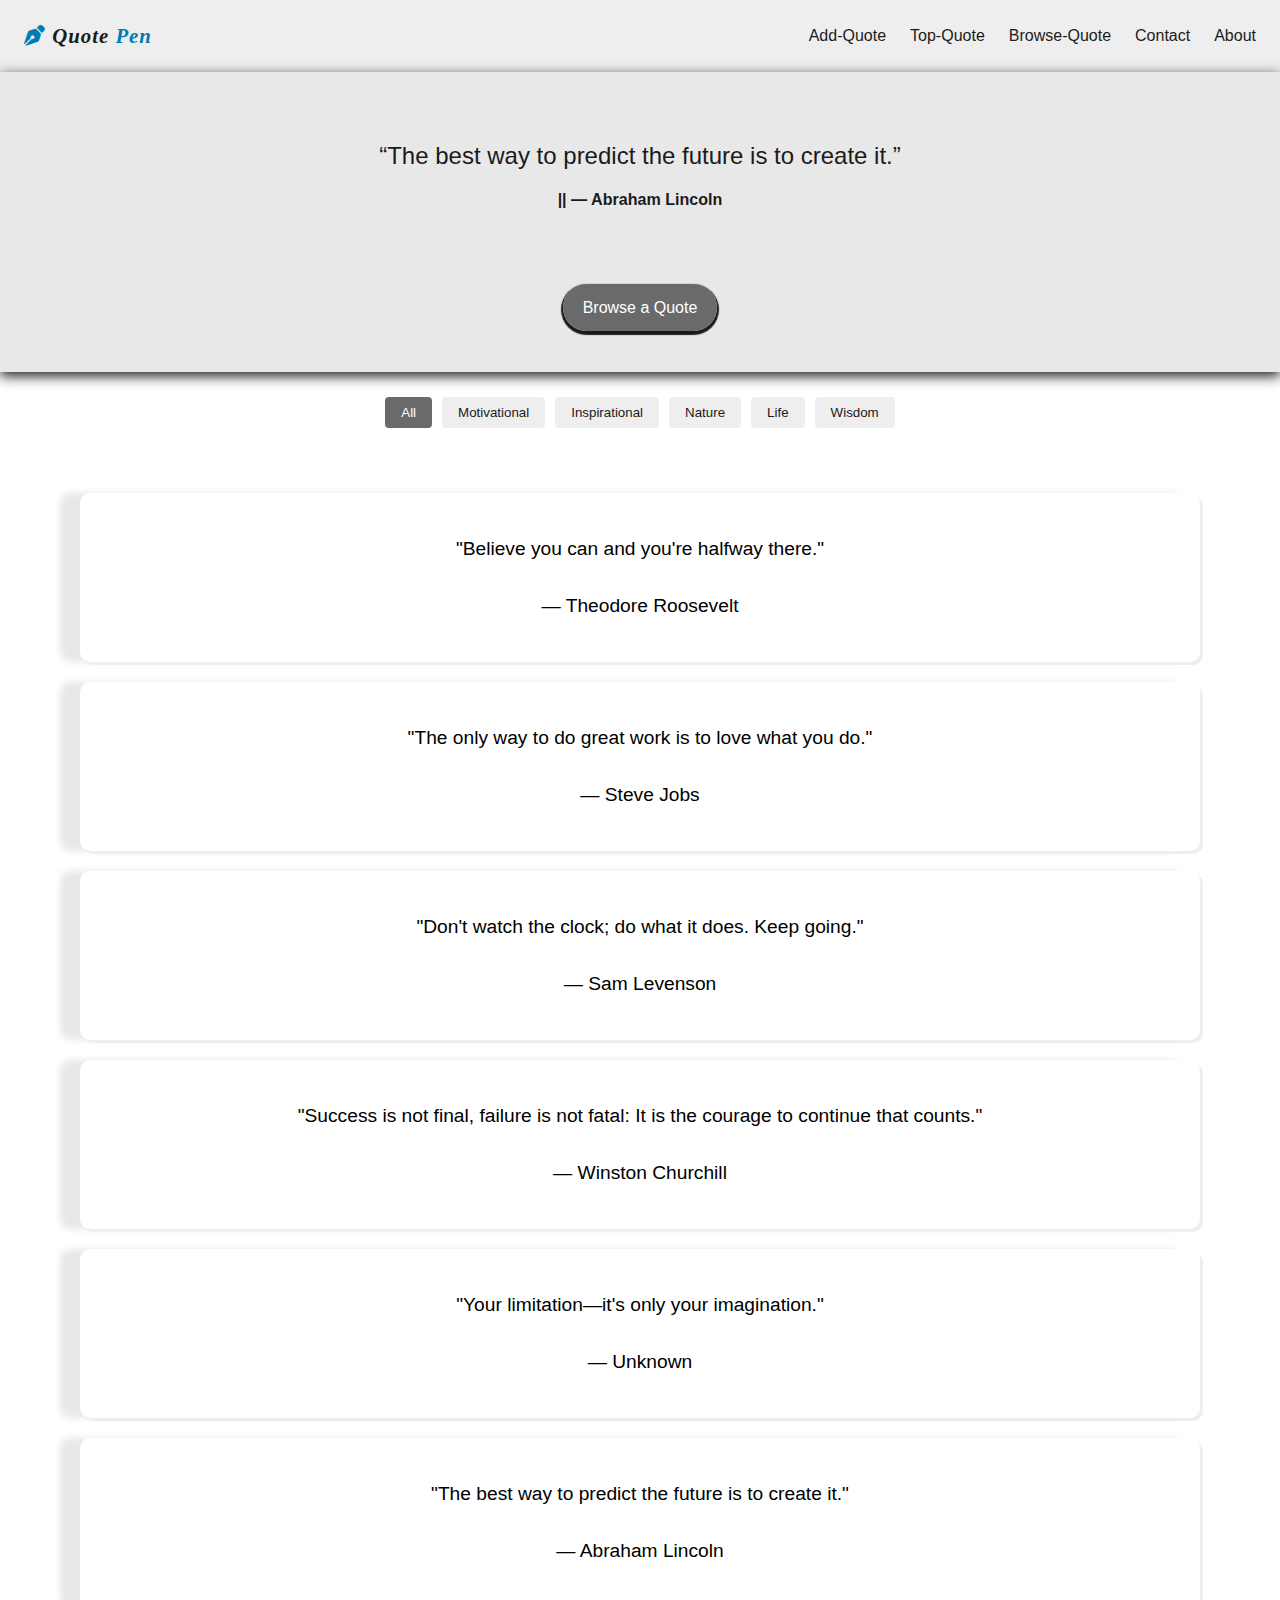
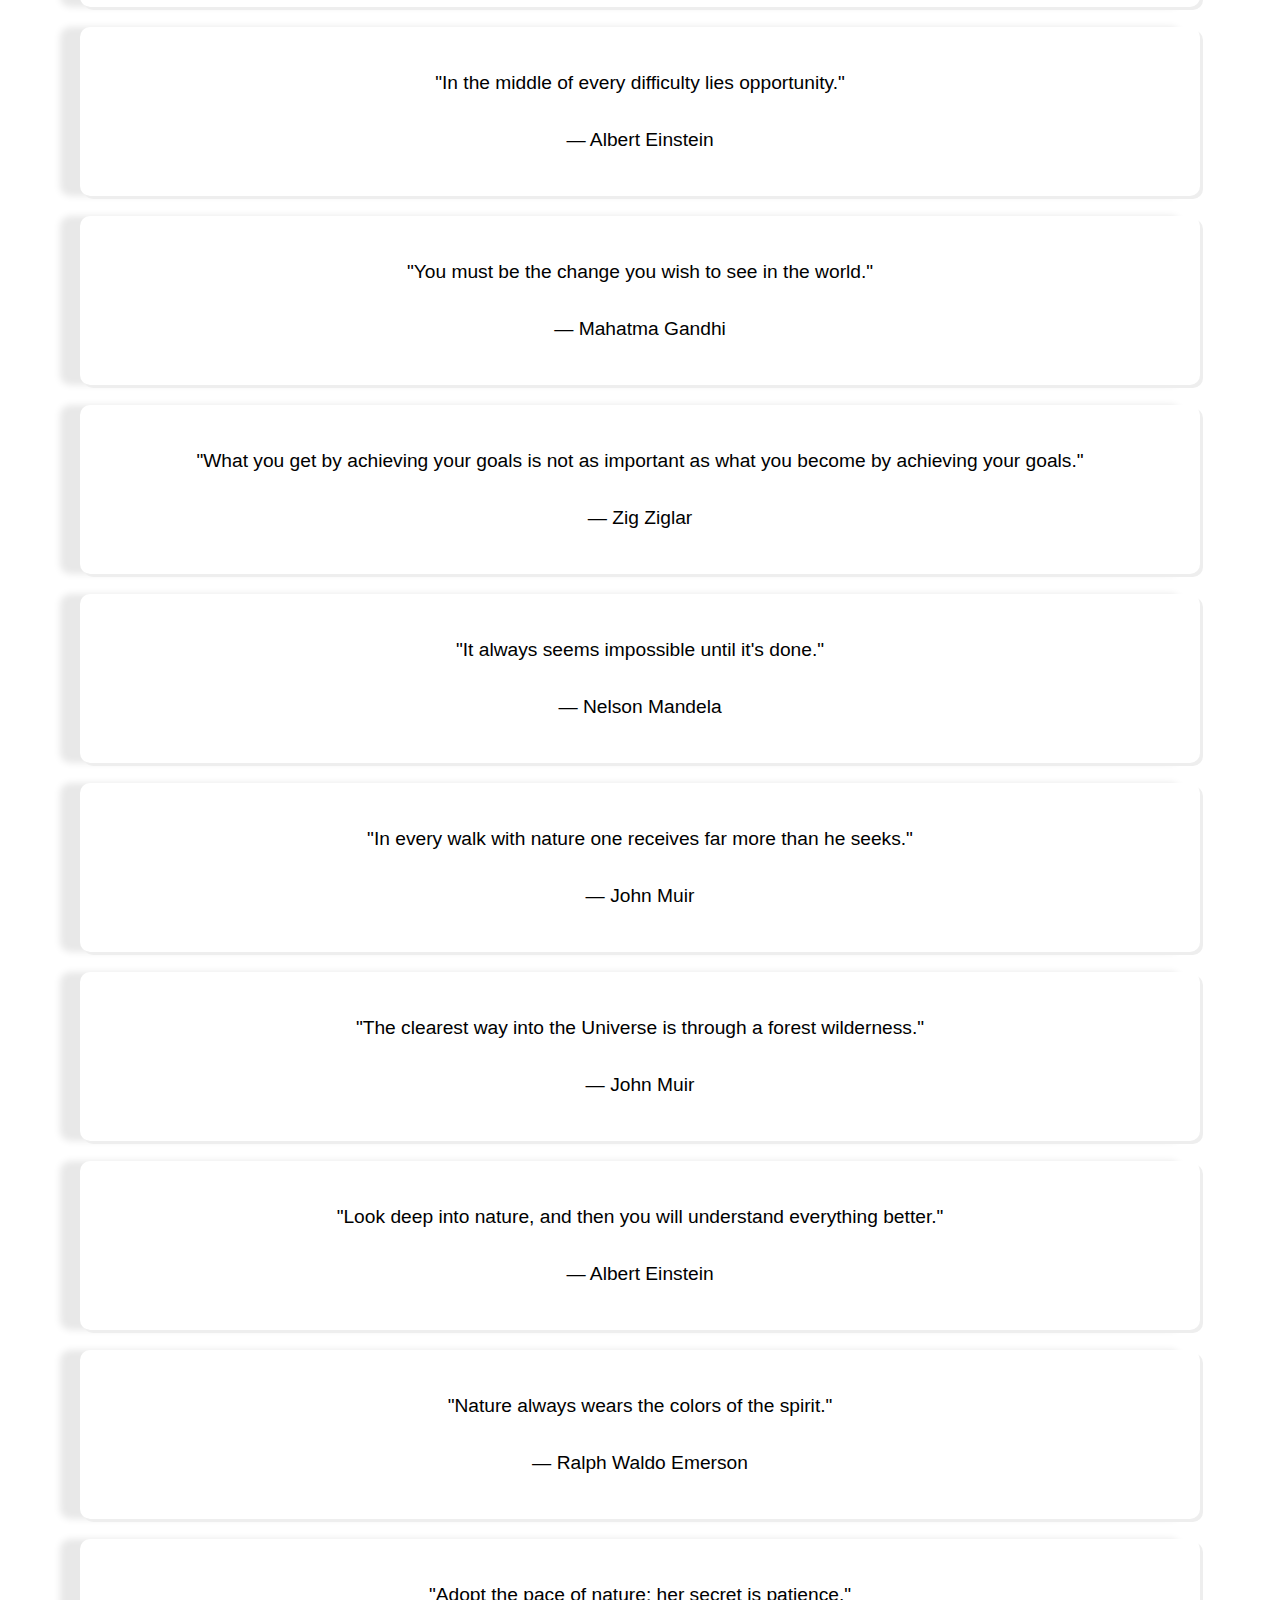
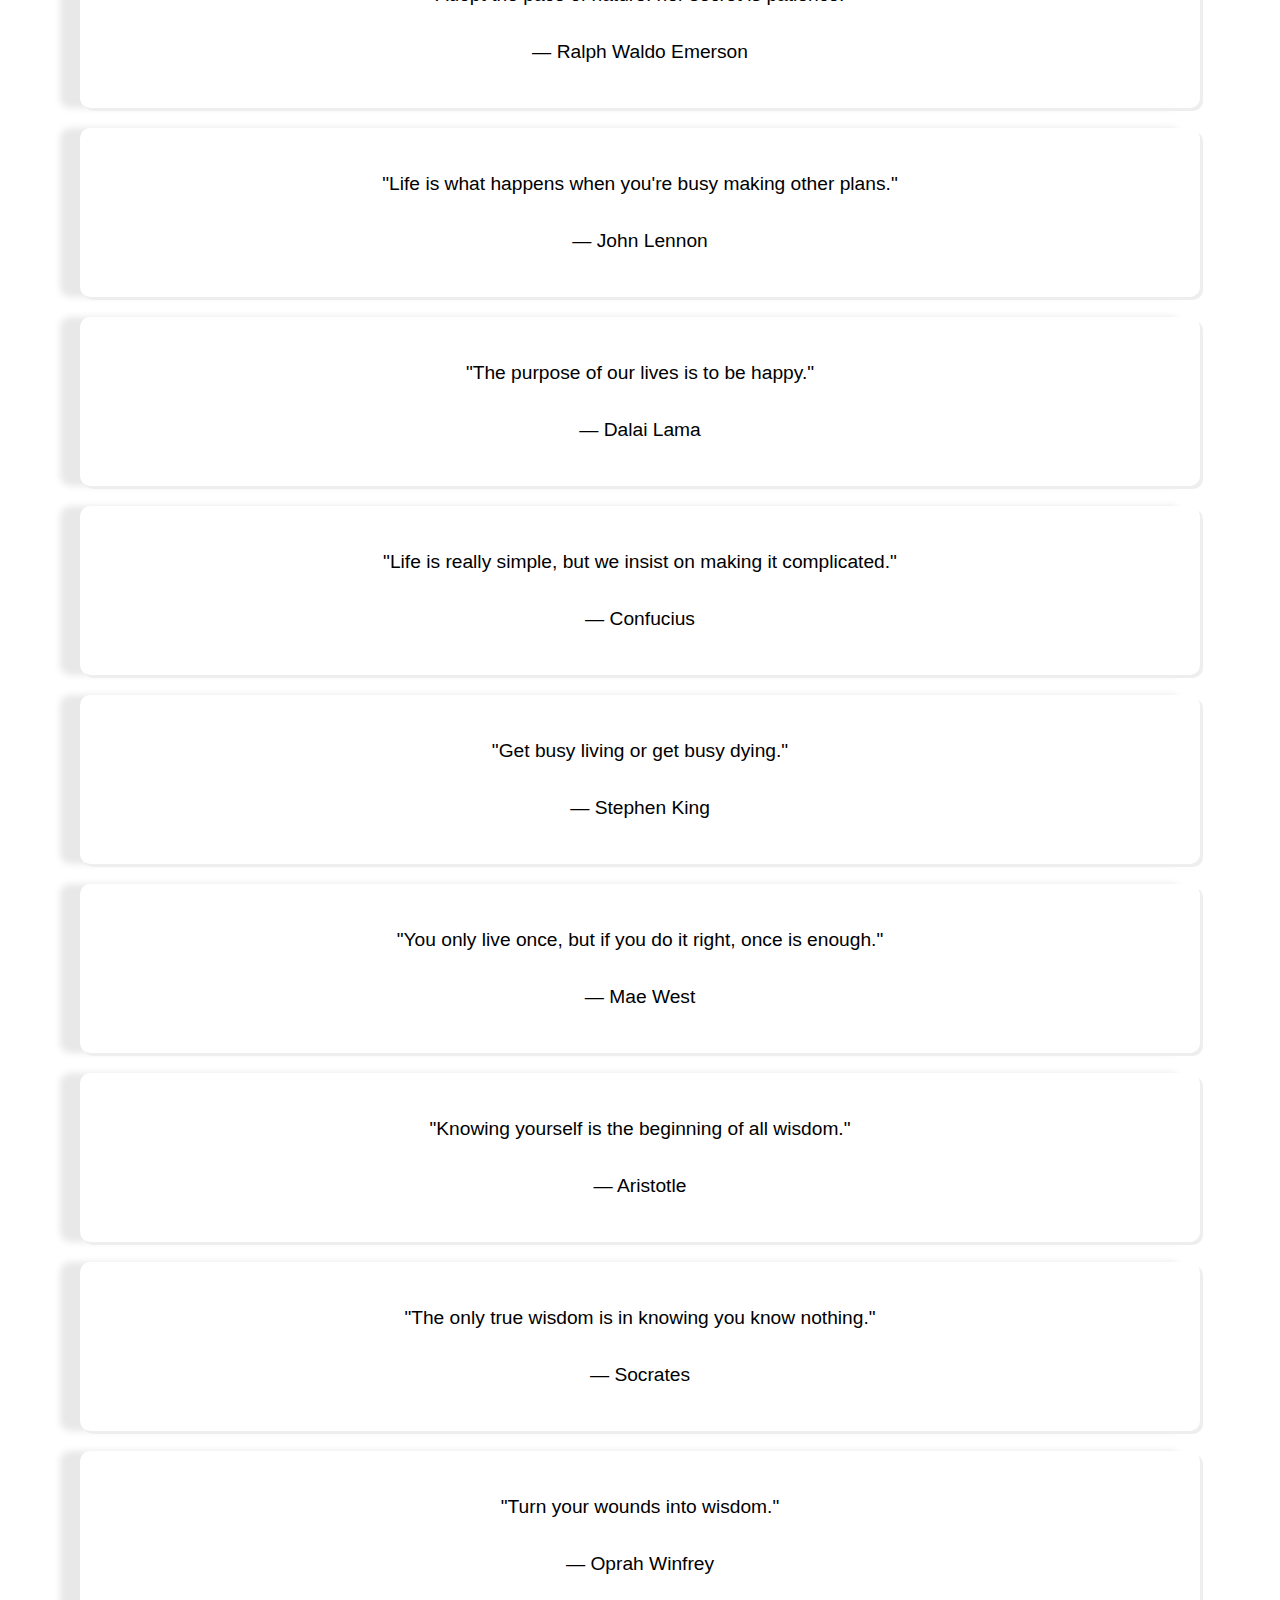
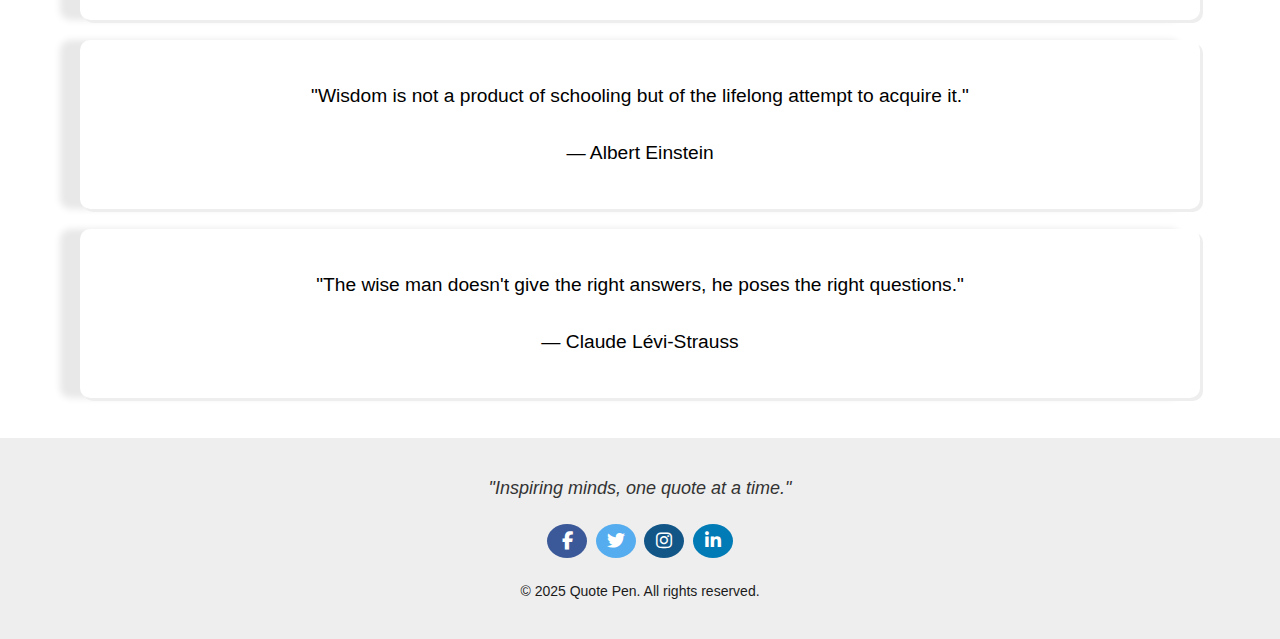
<file: index.html>
<!DOCTYPE html>
<html lang="en">
<head>
  <meta charset="UTF-8">
  <meta name="viewport" content="width=device-width, initial-scale=1.0">
  <title>Quote Pen</title>
  <link rel="stylesheet" href="css/style.css">
  <link rel="stylesheet" href="https://cdnjs.cloudflare.com/ajax/libs/font-awesome/6.4.0/css/all.min.css">

</head>
<body>
  <nav>
  
      <div class="logo">
  <a href="index.html"><i class="fas fa-pen-nib"></i> Quote <span>Pen</span></a>
</div>

    <div class="hamburger" onclick="toggleMenu()"> 
      <span></span>
      <span></span>
      <span></span>
    </div>
    <ul class="nav-links" id="navLinks">
      <li><a href="addquote.html">Add-Quote</a></li>
      <li><a href="topquote.html">Top-Quote</a></li>
      <li><a href="browsequote.html">Browse-Quote</a></li>
       <li><a href="contact.html">Contact</a></li>
        <li><a href="about.html">About</a></li>
      </ul>
    </nav>
  <section class="hero" id="hero-menu">
    <div class="hero-content">
      <div class="quote-slide active">
<p>“The best way to predict the future is to create it.” </p>
 <h6> || — Abraham Lincoln</h6>
 </div>
      <div class="quote-slide">
 <p>"Good better,best .Never let it rest.'Till your good is better and your better is best."</p>
 <h6>|| - St. Jerome</h6>
 </div>
      <div class="quote-slide">
 <p>"It does not matter how slowly you go as long as you do not stop."</p>
<h6>|| - Confucius</h6>
</div>
   </div>                                

      <a href="browsequote.html" class="btn">Browse a Quote</a>
    
    </section>
   

     


   
    

<div class="filter-buttons">
  <button class="filter-btn active" data-category="all">All</button>
  <button class="filter-btn" data-category="motivational">Motivational</button>
  <button class="filter-btn" data-category="inspirational">Inspirational</button>
  <button class="filter-btn" data-category="nature">Nature</button>
  <button class="filter-btn" data-category="life">Life</button>
  <button class="filter-btn" data-category="wisdom">Wisdom</button>
</div>

<div class="quotes-container" id="quotesContainer">

</div>


<footer class="quote-footer">
  <div class="footer-content">
    <p class="tagline">"Inspiring minds, one quote at a time."</p>
    <div class="social-icons">
      <a href="https://facebook.com" target="_blank" aria-label="Facebook"><i class="fab fa-facebook-f"></i></a>
      <a href="https://twitter.com" target="_blank" aria-label="Twitter"><i class="fab fa-twitter"></i></a>
      <a href="https://instagram.com" target="_blank" aria-label="Instagram"><i class="fab fa-instagram"></i></a>
      <a href="https://linkedin.com" target="_blank" aria-label="LinkedIn"><i class="fab fa-linkedin-in"></i></a>
    </div>
    <p class="copyright">&copy; 2025 Quote Pen. All rights reserved.</p>
  </div>
</footer>


  <script src="js/script.js"></script>
  <script src="js/menu.js"></script>
  <script src="js/api.js"></script>
</body>
</html>
</file>
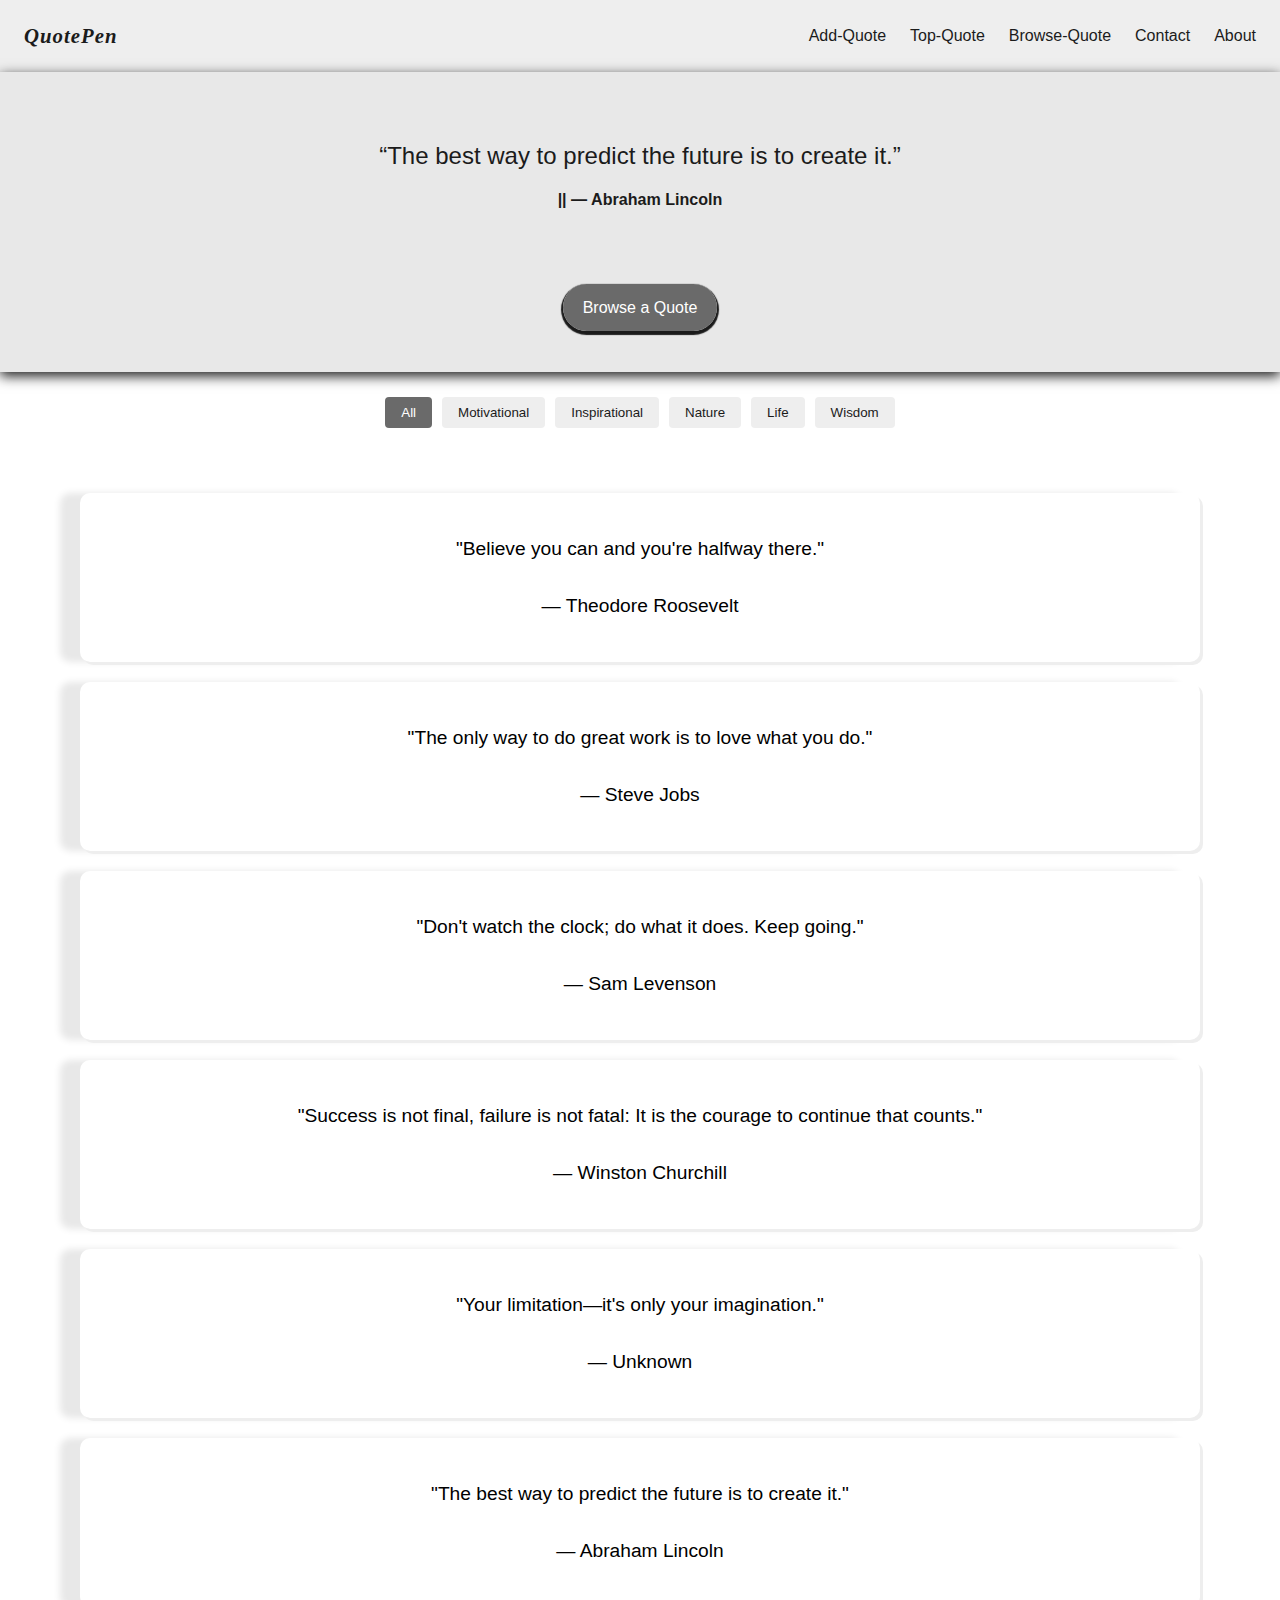
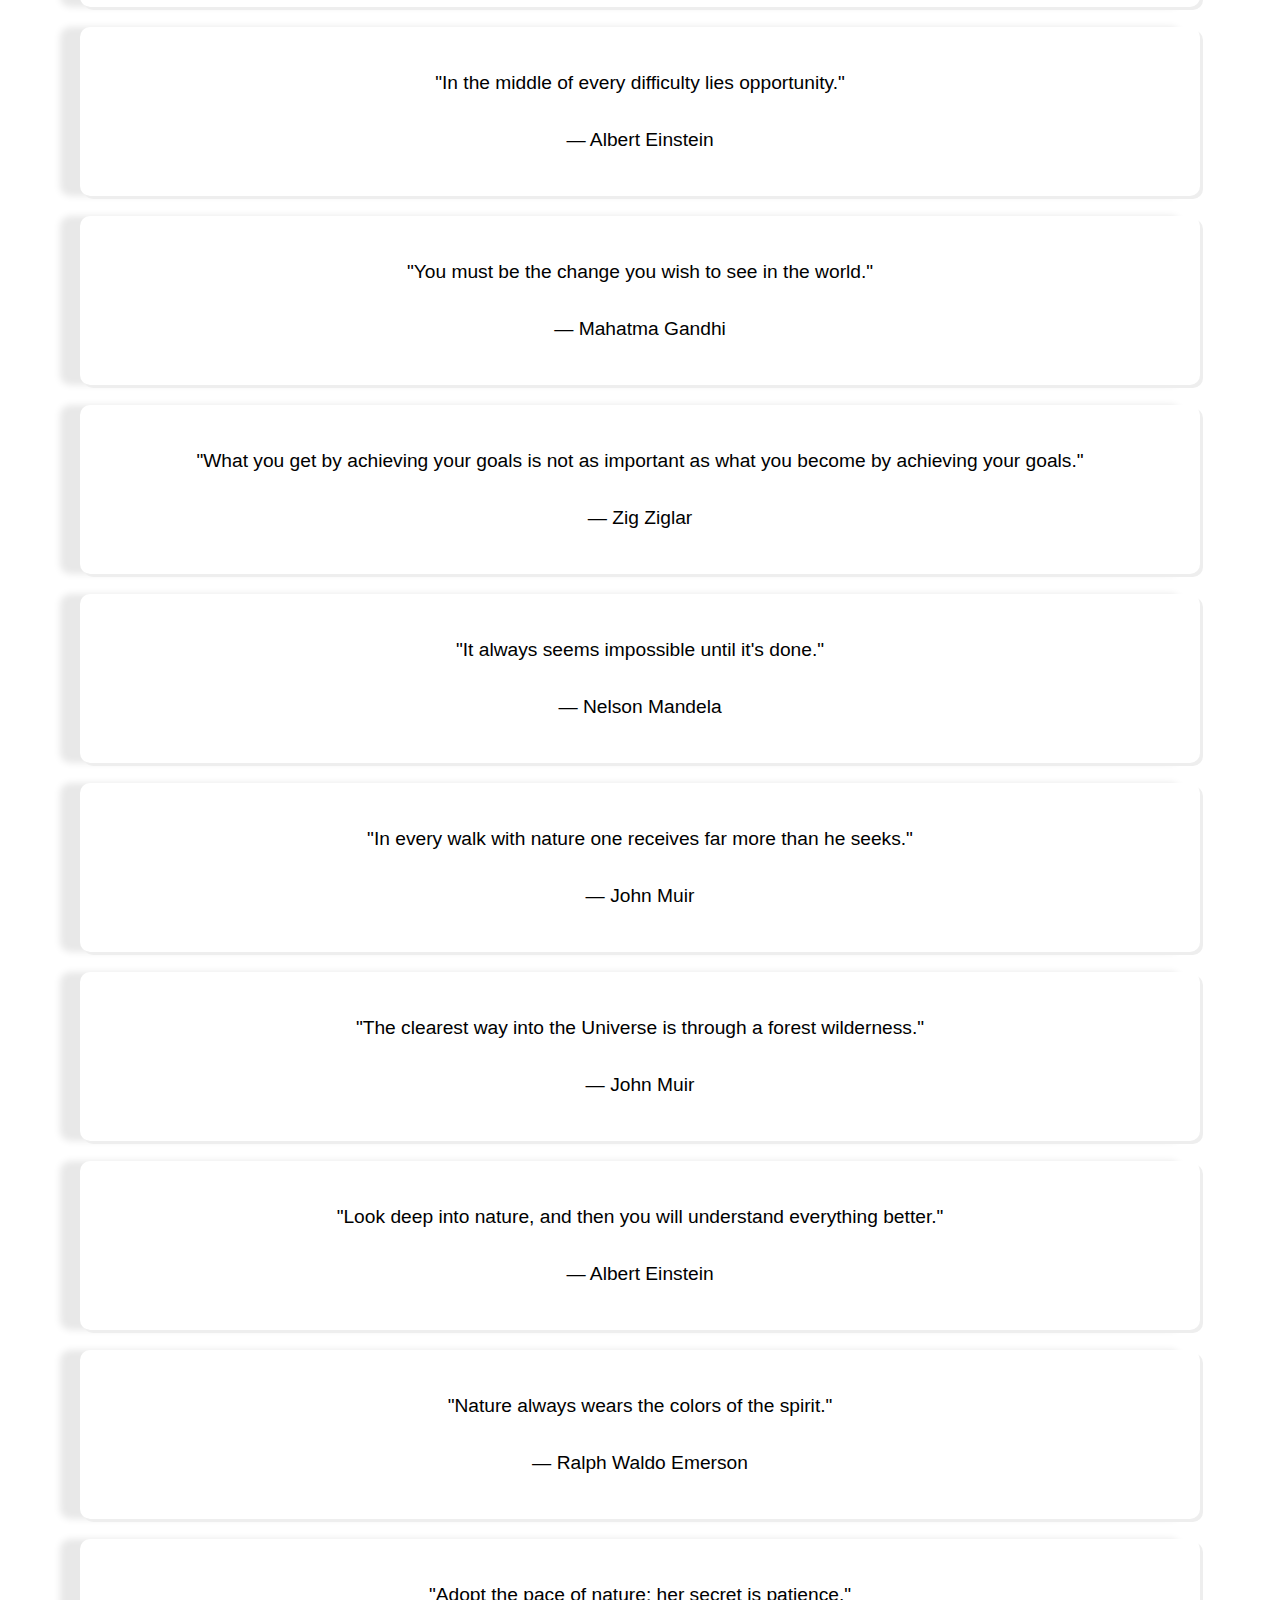
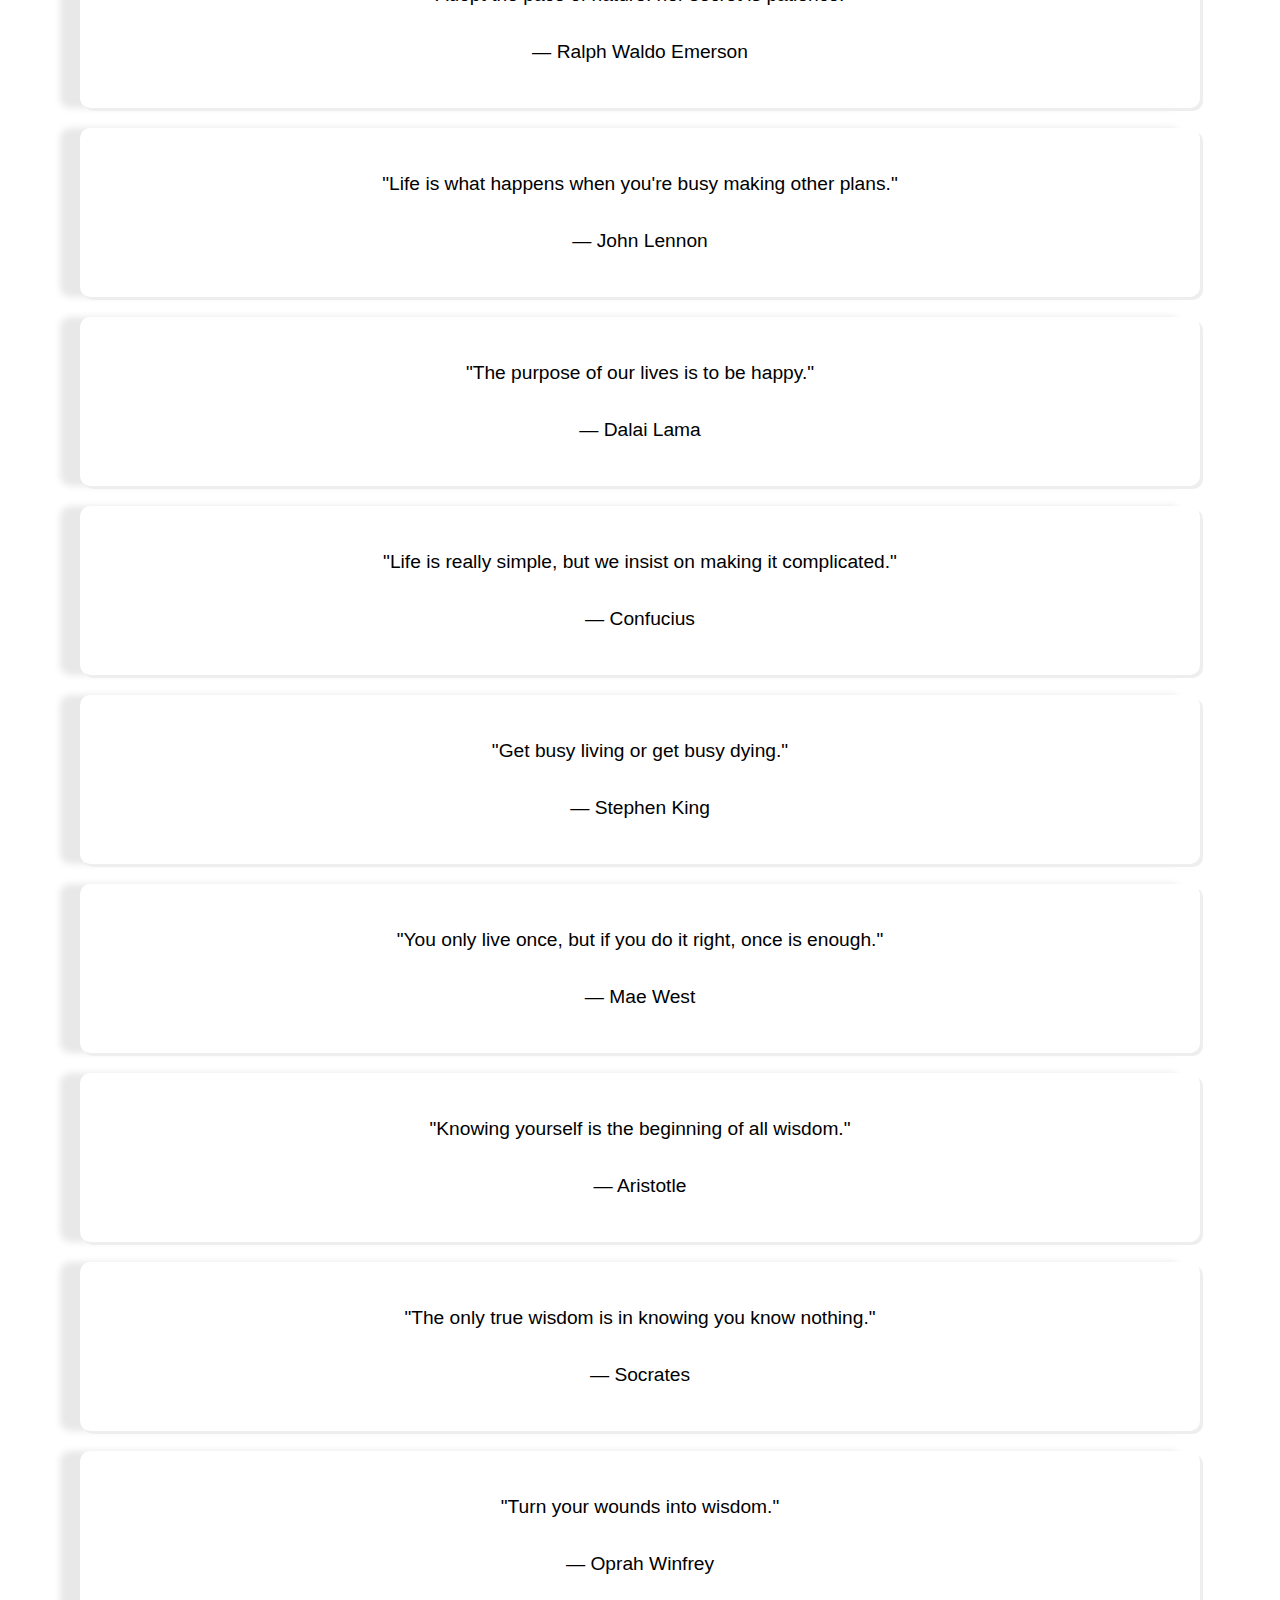
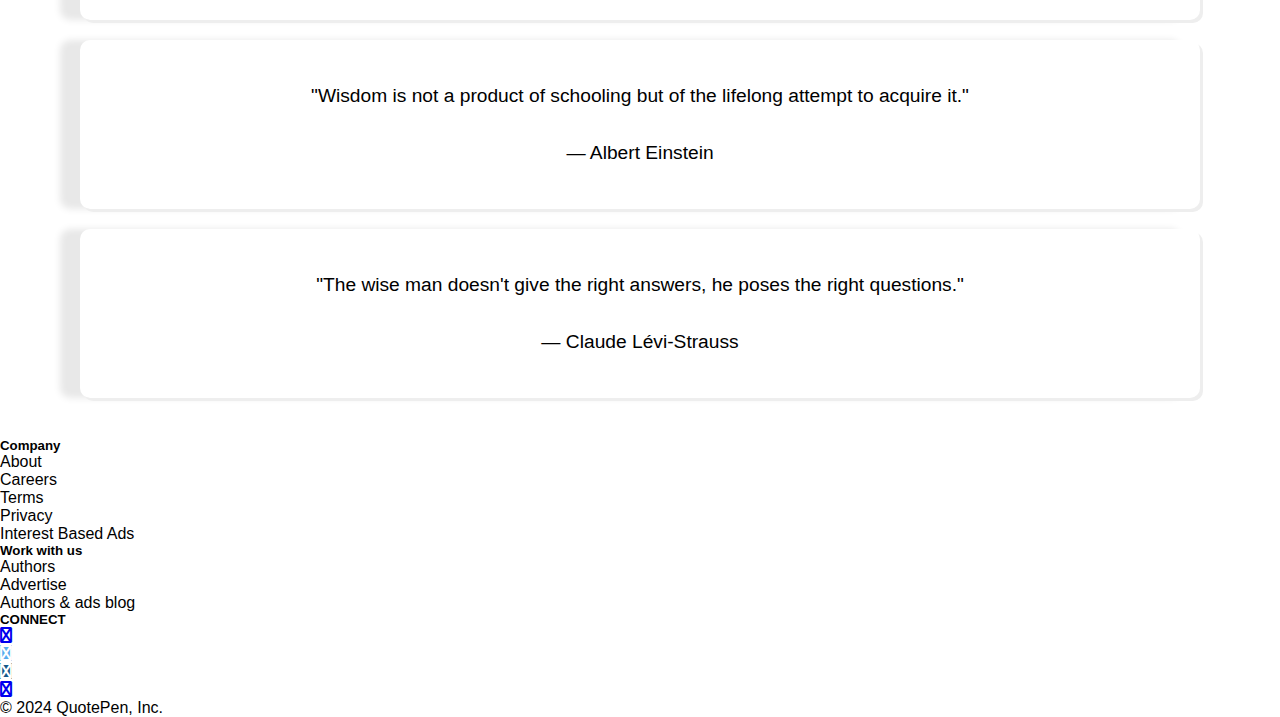
<file: html/index.html>
<!DOCTYPE html>
<html lang="en">
<head>
  <meta charset="UTF-8">
  <meta name="viewport" content="width=device-width, initial-scale=1.0">
  <title>Quote Pen</title>
  <link rel="stylesheet" href="../css/style.css">
  <link rel="stylesheet" href="https://cdnjs.cloudflare.com/ajax/libs/font-awesome/6.4.0/css/all.min.css">

</head>
<body>
  <nav>
    <div class="logo">
      <a href="../html/index.html">QuotePen</a>
    </div>
    <div class="hamburger" onclick="toggleMenu()"> 
      <span></span>
      <span></span>
      <span></span>
    </div>
    <ul class="nav-links" id="navLinks">
      <li><a href="../html/addquote.html">Add-Quote</a></li>
      <li><a href="../html/topquote.html">Top-Quote</a></li>
      <li><a href="../html/browsequote.html">Browse-Quote</a></li>
       <li><a href="../html/contact.html">Contact</a></li>
        <li><a href="../html/about.html">About</a></li>
      </ul>
    </nav>
  <section class="hero" id="hero-menu">
    <div class="hero-content">
      <div class="quote-slide active">
<p>“The best way to predict the future is to create it.” </p>
 <h6> || — Abraham Lincoln</h6>
 </div>
      <div class="quote-slide">
 <p>"Good better,best .Never let it rest.'Till your good is better and your better is best."</p>
 <h6>|| - St. Jerome</h6>
 </div>
      <div class="quote-slide">
 <p>"It does not matter how slowly you go as long as you do not stop."</p>
<h6>|| - Confucius</h6>
</div>
   </div>                                

      <a href="../html/browsequote.html" class="btn">Browse a Quote</a>
    
    </section>
   

     


   
    

<div class="filter-buttons">
  <button class="filter-btn active" data-category="all">All</button>
  <button class="filter-btn" data-category="motivational">Motivational</button>
  <button class="filter-btn" data-category="inspirational">Inspirational</button>
  <button class="filter-btn" data-category="nature">Nature</button>
  <button class="filter-btn" data-category="life">Life</button>
  <button class="filter-btn" data-category="wisdom">Wisdom</button>
</div>

<div class="quotes-container" id="quotesContainer">

</div>

<footer>
  <div class="footer">

    <div class="footer-column">
      <h5>Company</h5>
      <ul>
        <li>About</li>
        <li>Careers</li>
        <li>Terms</li>
        <li>Privacy</li>
        <li>Interest Based Ads</li>
      </ul>
    </div>

    <div class="footer-column">
      <h5>Work with us</h5>
      <ul>
        <li>Authors</li>
        <li>Advertise</li>
        <li>Authors & ads blog</li>
      </ul>
    </div>

    <div class="footer-column">
      <h5>CONNECT</h5>
      <ul class="social-icons">
        <li><a href="#" class="fa fa-youtube"></a></li>
        <li><a href="#" class="fa fa-twitter"></a></li>
        <li><a href="#" class="fa fa-instagram"></a></li>
        <li><a href="#" class="fa fa-facebook"></a></li>
   
      </ul>
    </div>

    <p class="copyright">© 2024 QuotePen, Inc.</p>
  </div>
</footer>


  <script src="../js/script.js"></script>
  <script src="../js/menu.js"></script>
  <script src="../js/api.js"></script>
</body>
</html>
</file>
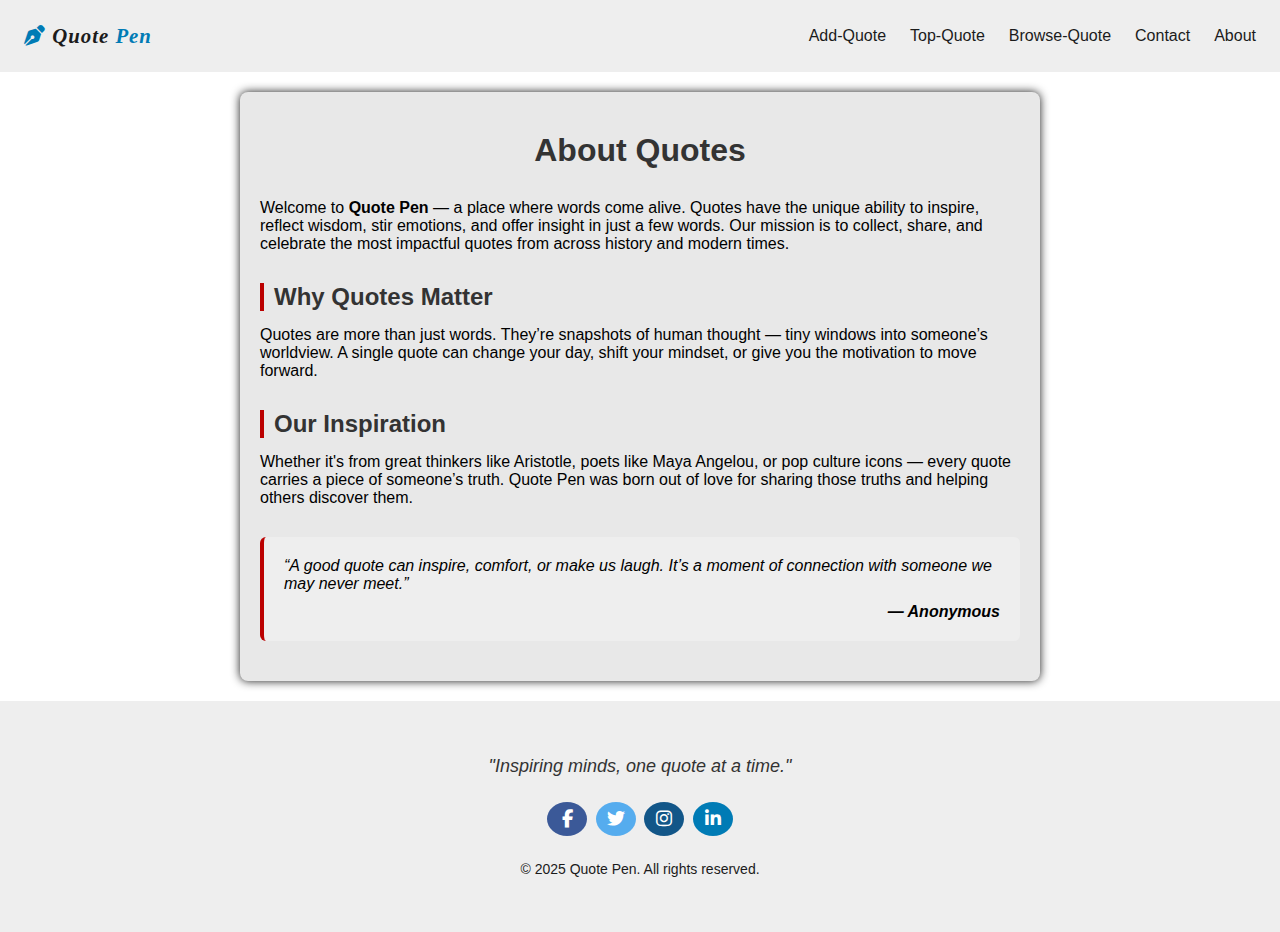
<file: about.html>
<!DOCTYPE html>
<html lang="en">
<head>
    <meta charset="UTF-8">
    <meta name="viewport" content="width=device-width, initial-scale=1.0">
    <title>Quote Pen</title>
    <link rel="stylesheet" href="css/style.css">
    <link rel="stylesheet" href="css/about.css">
    <link rel="stylesheet" href="https://cdnjs.cloudflare.com/ajax/libs/font-awesome/6.4.0/css/all.min.css">

</head>
<body>
      <nav>
        
     <div class="logo">
  <a href="index.html"><i class="fas fa-pen-nib"></i> Quote <span>Pen</span></a>
</div>
  

    <div class="hamburger" onclick="toggleMenu()"> 
      <span></span>
      <span></span>
      <span></span>
    </div>
    <ul class="nav-links" id="navLinks">
      <li><a href="addquote.html">Add-Quote</a></li>
      <li><a href="topquote.html">Top-Quote</a></li>
      <li><a href="browsequote.html">Browse-Quote</a></li>
       <li><a href="contact.html">Contact</a></li>
        <li><a href="about.html">About</a></li>
      </ul>
    </nav>
   <div class="about-container">
    <h1>About Quotes</h1>

    <p>
      Welcome to <strong>Quote Pen</strong> — a place where words come alive. Quotes have the unique ability to inspire, reflect wisdom, stir emotions, and offer insight in just a few words. Our mission is to collect, share, and celebrate the most impactful quotes from across history and modern times.
    </p>

    <h2>Why Quotes Matter</h2>
    <p>
      Quotes are more than just words. They’re snapshots of human thought — tiny windows into someone’s worldview. A single quote can change your day, shift your mindset, or give you the motivation to move forward.
    </p>

    <h2>Our Inspiration</h2>
    <p>
      Whether it's from great thinkers like Aristotle, poets like Maya Angelou, or pop culture icons — every quote carries a piece of someone’s truth. Quote Pen was born out of love for sharing those truths and helping others discover them.
    </p>

    <div class="quote-box" id="randomQuote">
      
    </div>
  </div>

<footer class="quote-footer">
  <div class="footer-content">
    <p class="tagline">"Inspiring minds, one quote at a time."</p>
    <div class="social-icons">
      <a href="https://facebook.com" target="_blank" aria-label="Facebook"><i class="fab fa-facebook-f"></i></a>
      <a href="https://twitter.com" target="_blank" aria-label="Twitter"><i class="fab fa-twitter"></i></a>
      <a href="https://instagram.com" target="_blank" aria-label="Instagram"><i class="fab fa-instagram"></i></a>
      <a href="https://linkedin.com" target="_blank" aria-label="LinkedIn"><i class="fab fa-linkedin-in"></i></a>
    </div>
    <p class="copyright">&copy; 2025 Quote Pen. All rights reserved.</p>
  </div>
</footer>

<script src="js/about.js"></script>
<script src="js/menu.js"></script>
</body>
</html>
</file>
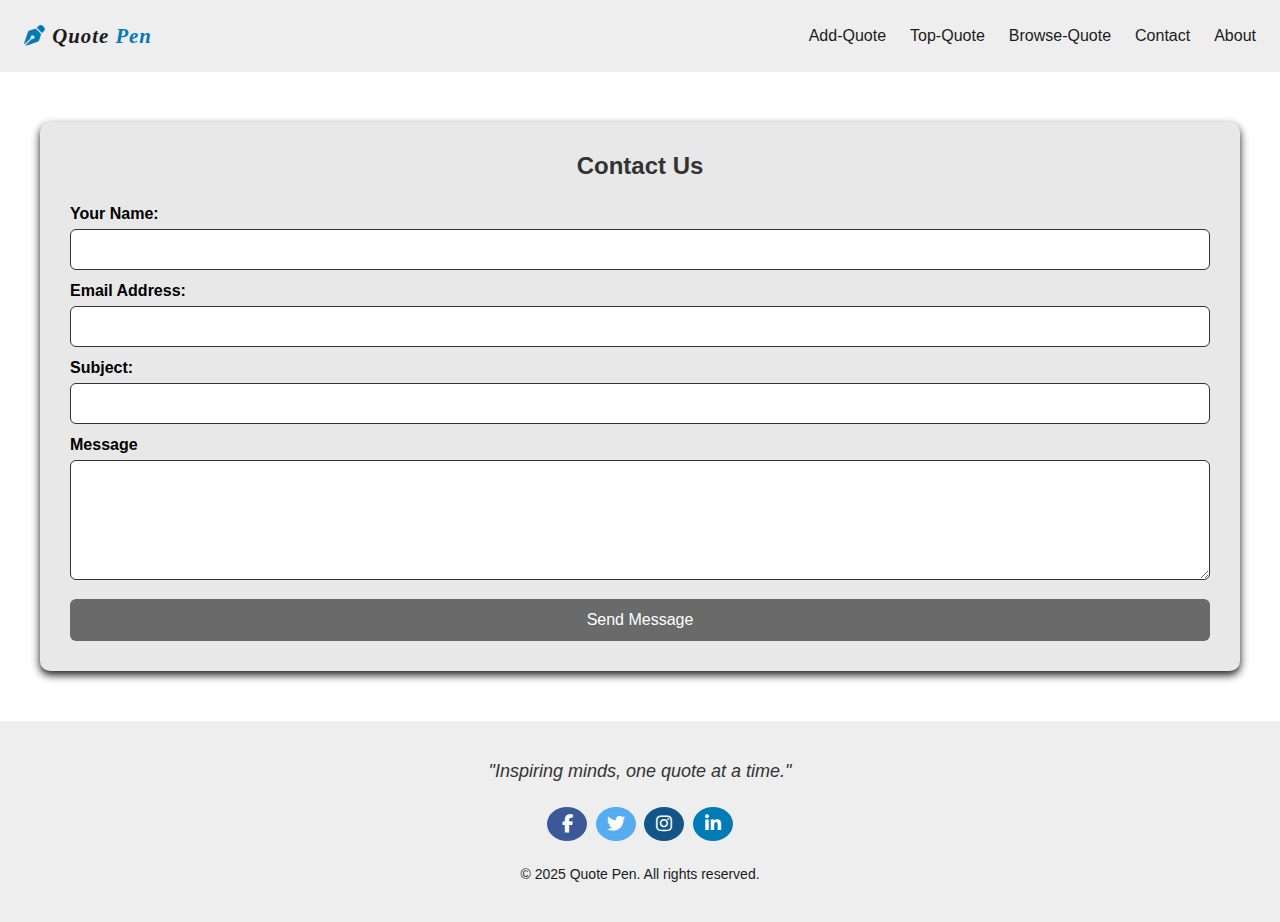
<file: contact.html>
<!DOCTYPE html>
<html lang="en">
<head>
    <meta charset="UTF-8">
    <meta name="viewport" content="width=device-width, initial-scale=1.0">
    <title>Quote Pen</title>
      <link rel="stylesheet" href="css/style.css">
      <link rel="stylesheet" href="css/contact.css">
  <link rel="stylesheet" href="https://cdnjs.cloudflare.com/ajax/libs/font-awesome/6.4.0/css/all.min.css">
</head>
<body>
      <nav>
      <div class="logo">
  <a href="index.html"><i class="fas fa-pen-nib"></i> Quote <span>Pen</span></a>
</div>
    <div class="hamburger" onclick="toggleMenu()"> 
      <span></span>
      <span></span>
      <span></span>
    </div>
    <ul class="nav-links" id="navLinks">
      <li><a href="addquote.html">Add-Quote</a></li>
      <li><a href="topquote.html">Top-Quote</a></li>
      <li><a href="browsequote.html">Browse-Quote</a></li>
       <li><a href="contact.html">Contact</a></li>
        <li><a href="about.html">About</a></li>
      </ul>
    </nav>
    <div class="contact-container">
        <h2>Contact Us</h2>
        <form id = "contactForm">
            <label for="name">Your Name:</label>
            <input type="text" id="name" name="name" required/>

            <label for="email">Email Address:</label>
            <input type="email" id="email" name="email" required/>

            <label for="subject">Subject:</label>
            <input type="text" id="subject" name="subject"/>

            <label for="message">Message</label>
            <textarea id="message" name="message" rows="5" required></textarea>

            <div id="errorMessage" class="error"></div>
            <button type="submit">Send Message</button>
        </form>
    </div>
<footer class="quote-footer">
  <div class="footer-content">
    <p class="tagline">"Inspiring minds, one quote at a time."</p>
    <div class="social-icons">
      <a href="https://facebook.com" target="_blank" aria-label="Facebook"><i class="fab fa-facebook-f"></i></a>
      <a href="https://twitter.com" target="_blank" aria-label="Twitter"><i class="fab fa-twitter"></i></a>
      <a href="https://instagram.com" target="_blank" aria-label="Instagram"><i class="fab fa-instagram"></i></a>
      <a href="https://linkedin.com" target="_blank" aria-label="LinkedIn"><i class="fab fa-linkedin-in"></i></a>
    </div>
    <p class="copyright">&copy; 2025 Quote Pen. All rights reserved.</p>
  </div>
</footer>
<script src="js/menu.js"></script>
</body>
</html>
</file>
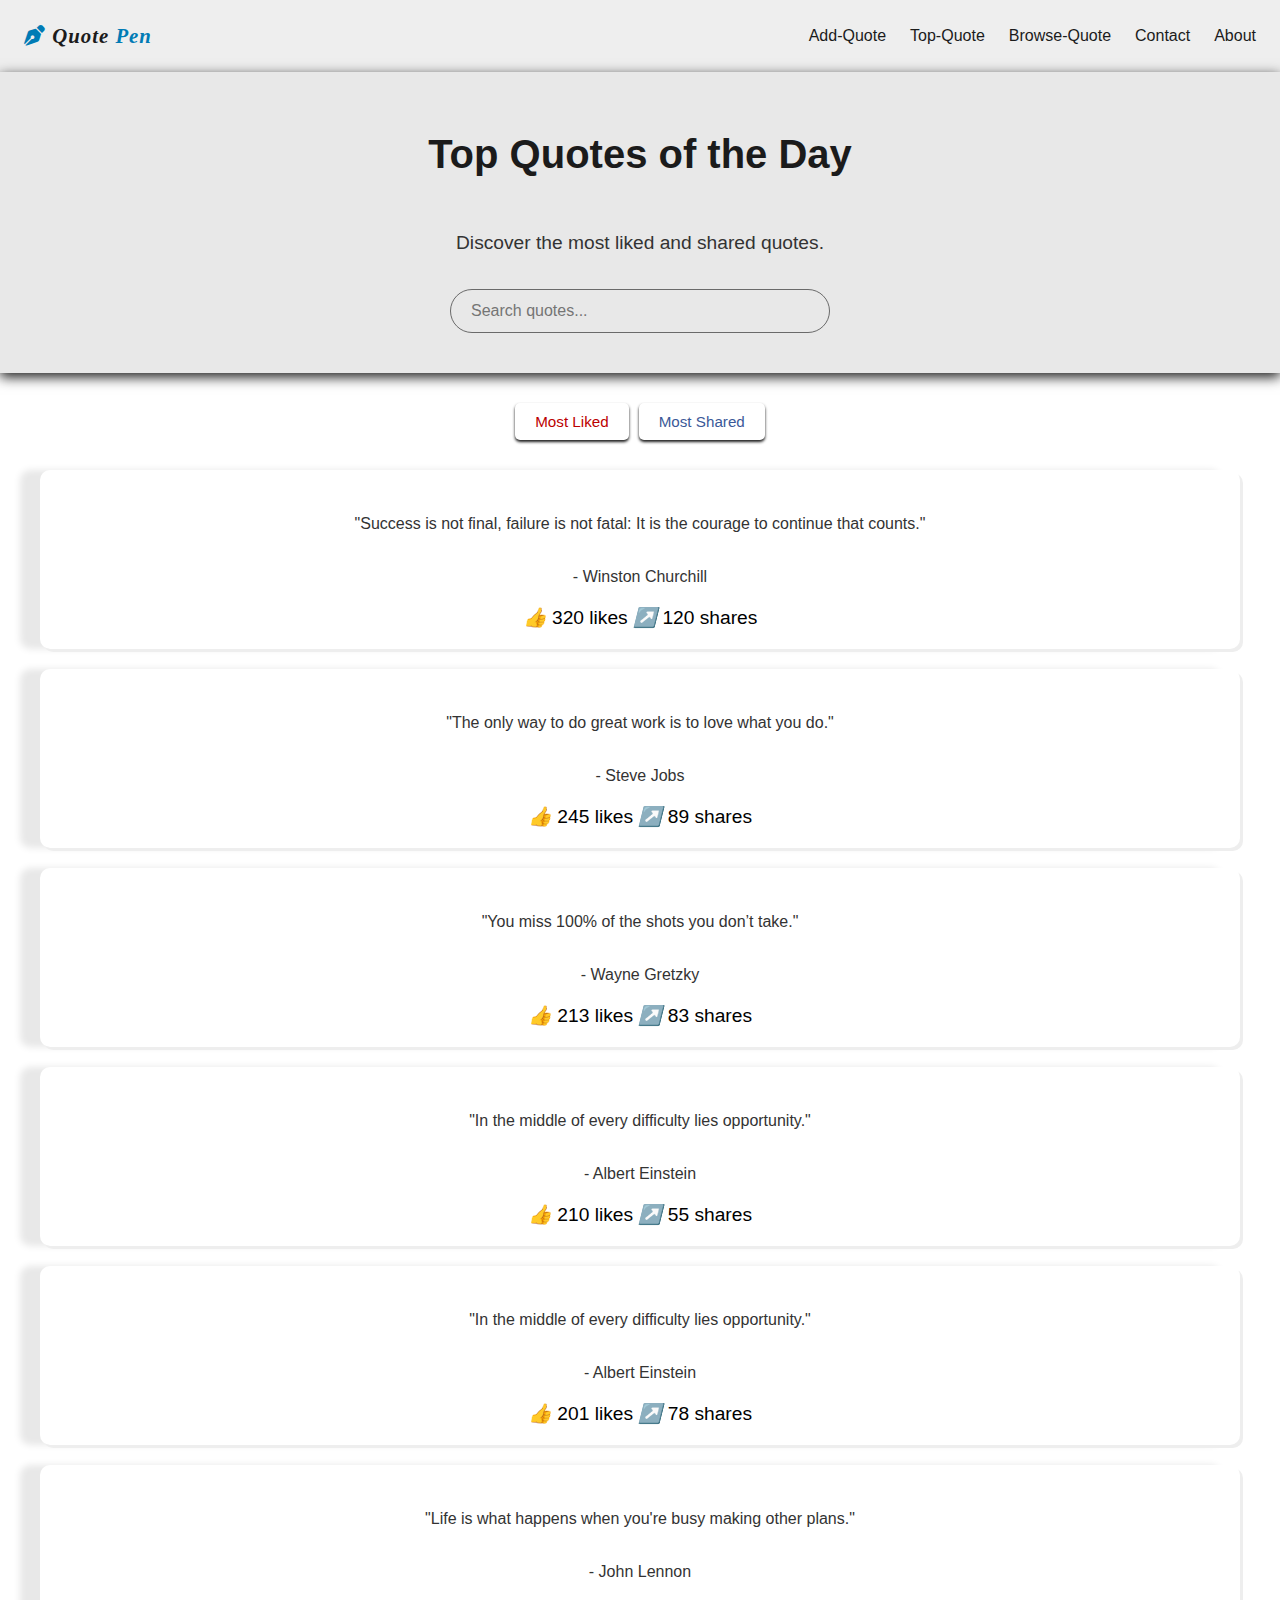
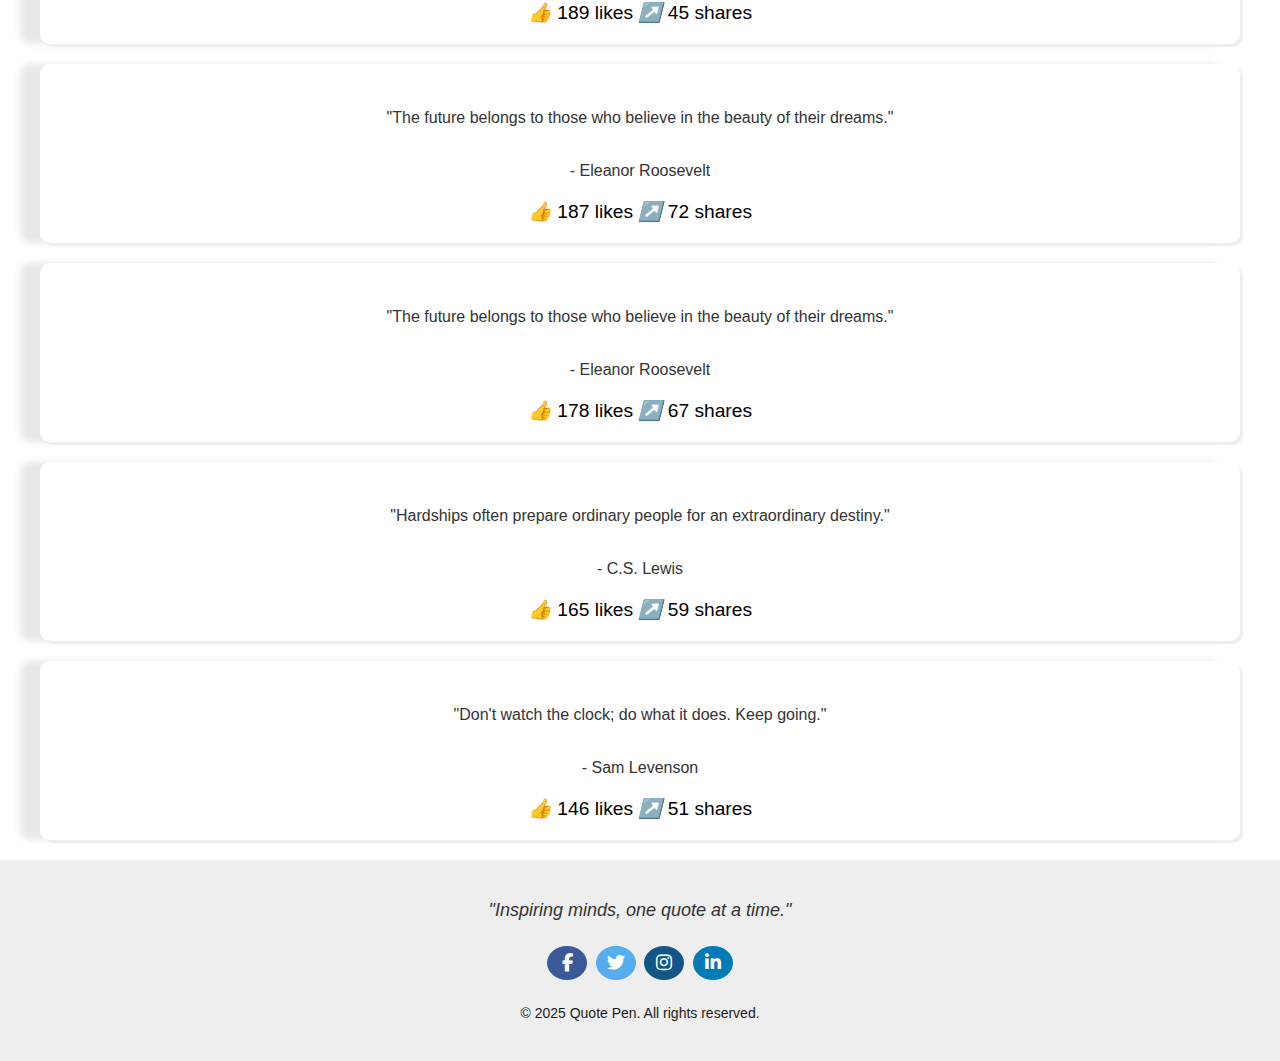
<file: topquote.html>
<!DOCTYPE html>
<html lang="en">
<head>
  <meta charset="UTF-8">
  <meta name="viewport" content="width=device-width, initial-scale=1.0">
  <title>Quote Pen</title>
  <link rel="stylesheet" href="css/style.css">
  <link rel="stylesheet"  href="css/toquote.css">
  <link rel="stylesheet" href="https://cdnjs.cloudflare.com/ajax/libs/font-awesome/6.4.0/css/all.min.css">

</head>
<body>
  <nav>
      <div class="logo">
  <a href="index.html"><i class="fas fa-pen-nib"></i> Quote <span>Pen</span></a>
</div>
    <div class="hamburger" onclick="toggleMenu()"> 
      <span></span>
      <span></span>
      <span></span>
    </div>
    <ul class="nav-links" id="navLinks">
      <li><a href="addquote.html">Add-Quote</a></li>
      <li><a href="topquote.html">Top-Quote</a></li>
      <li><a href="browsequote.html">Browse-Quote</a></li>
       <li><a href="contact.html">Contact</a></li>
        <li><a href="about.html">About</a></li>
      </ul>
    </nav>


  <section class="hero-top-quotes">
    <h1>Top Quotes of the Day</h1>
    <p>Discover the most liked and shared quotes.</p>
   
     <input type="text" id="search" placeholder="Search quotes...">
  </section>

  <section id="top-quotes">
    <div class="filter-options">
      <button class= like-btn onclick="filterQuotes('likes')">Most Liked</button>
      <button  class= share-btn onclick="filterQuotes('shares')">Most Shared</button>
    </div>
   
    <div id="quote-list"></div>
  </section>


<footer class="quote-footer">
  <div class="footer-content">
    <p class="tagline">"Inspiring minds, one quote at a time."</p>
    <div class="social-icons">
      <a href="https://facebook.com" target="_blank" aria-label="Facebook"><i class="fab fa-facebook-f"></i></a>
      <a href="https://twitter.com" target="_blank" aria-label="Twitter"><i class="fab fa-twitter"></i></a>
      <a href="https://instagram.com" target="_blank" aria-label="Instagram"><i class="fab fa-instagram"></i></a>
      <a href="https://linkedin.com" target="_blank" aria-label="LinkedIn"><i class="fab fa-linkedin-in"></i></a>
    </div>
    <p class="copyright">&copy; 2025 Quote Pen. All rights reserved.</p>
  </div>
</footer>



  
  <script src="js/menu.js"></script>
 
  <script src="js/topquote.js"></script>
</body>
</html>
</file>
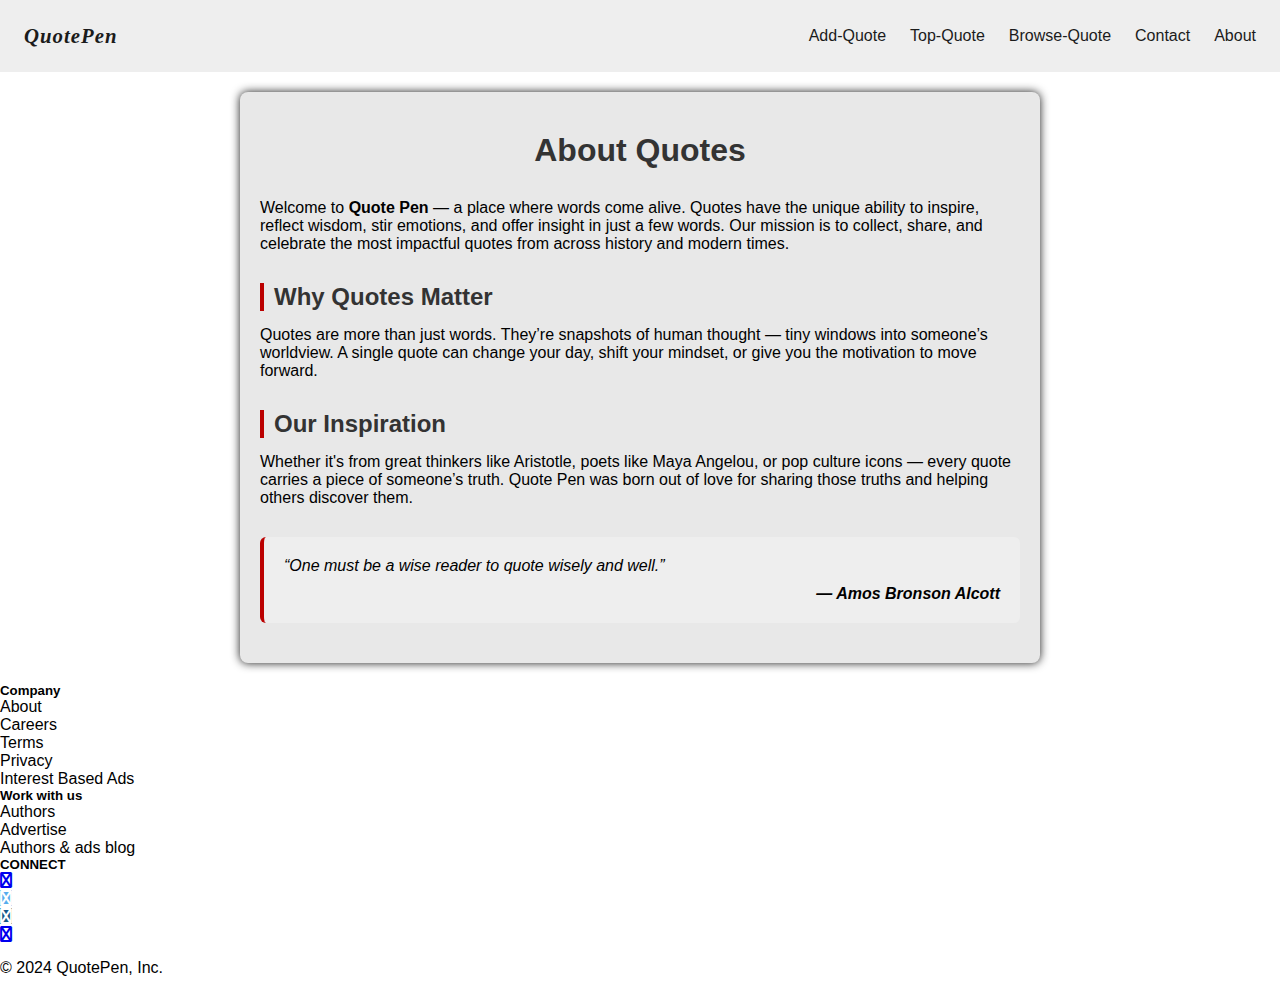
<file: html/about.html>
<!DOCTYPE html>
<html lang="en">
<head>
    <meta charset="UTF-8">
    <meta name="viewport" content="width=device-width, initial-scale=1.0">
    <title>Document</title>
    <link rel="stylesheet" href="../css/style.css">
    <link rel="stylesheet" href="../css/about.css">
    <link rel="stylesheet" href="https://cdnjs.cloudflare.com/ajax/libs/font-awesome/6.4.0/css/all.min.css">

</head>
<body>
      <nav>
    <div class="logo">
      <a href="../html/index.html">QuotePen</a>
    </div>
    <div class="hamburger" onclick="toggleMenu()"> 
      <span></span>
      <span></span>
      <span></span>
    </div>
    <ul class="nav-links" id="navLinks">
      <li><a href="../html/addquote.html">Add-Quote</a></li>
      <li><a href="../html/topquote.html">Top-Quote</a></li>
      <li><a href="../html/browsequote.html">Browse-Quote</a></li>
       <li><a href="../html/contact.html">Contact</a></li>
        <li><a href="../html/about.html">About</a></li>
      </ul>
    </nav>
   <div class="about-container">
    <h1>About Quotes</h1>

    <p>
      Welcome to <strong>Quote Pen</strong> — a place where words come alive. Quotes have the unique ability to inspire, reflect wisdom, stir emotions, and offer insight in just a few words. Our mission is to collect, share, and celebrate the most impactful quotes from across history and modern times.
    </p>

    <h2>Why Quotes Matter</h2>
    <p>
      Quotes are more than just words. They’re snapshots of human thought — tiny windows into someone’s worldview. A single quote can change your day, shift your mindset, or give you the motivation to move forward.
    </p>

    <h2>Our Inspiration</h2>
    <p>
      Whether it's from great thinkers like Aristotle, poets like Maya Angelou, or pop culture icons — every quote carries a piece of someone’s truth. Quote Pen was born out of love for sharing those truths and helping others discover them.
    </p>

    <div class="quote-box" id="randomQuote">
      
    </div>
  </div>


<footer>
  <div class="footer">

    <div class="footer-column">
      <h5>Company</h5>
      <ul>
        <li>About</li>
        <li>Careers</li>
        <li>Terms</li>
        <li>Privacy</li>
        <li>Interest Based Ads</li>
      </ul>
    </div>

    <div class="footer-column">
      <h5>Work with us</h5>
      <ul>
        <li>Authors</li>
        <li>Advertise</li>
        <li>Authors & ads blog</li>
      </ul>
    </div>

    <div class="footer-column">
      <h5>CONNECT</h5>
      <ul class="social-icons">
        <li><a href="#" class="fa fa-youtube"></a></li>
        <li><a href="#" class="fa fa-twitter"></a></li>
        <li><a href="#" class="fa fa-instagram"></a></li>
        <li><a href="#" class="fa fa-facebook"></a></li>
   
      </ul>
    </div>

    <p class="copyright">© 2024 QuotePen, Inc.</p>
  </div>
</footer>
<script src="../js/about.js"></script>
<script src="../js/menu.js"></script>
</body>
</html>
</file>
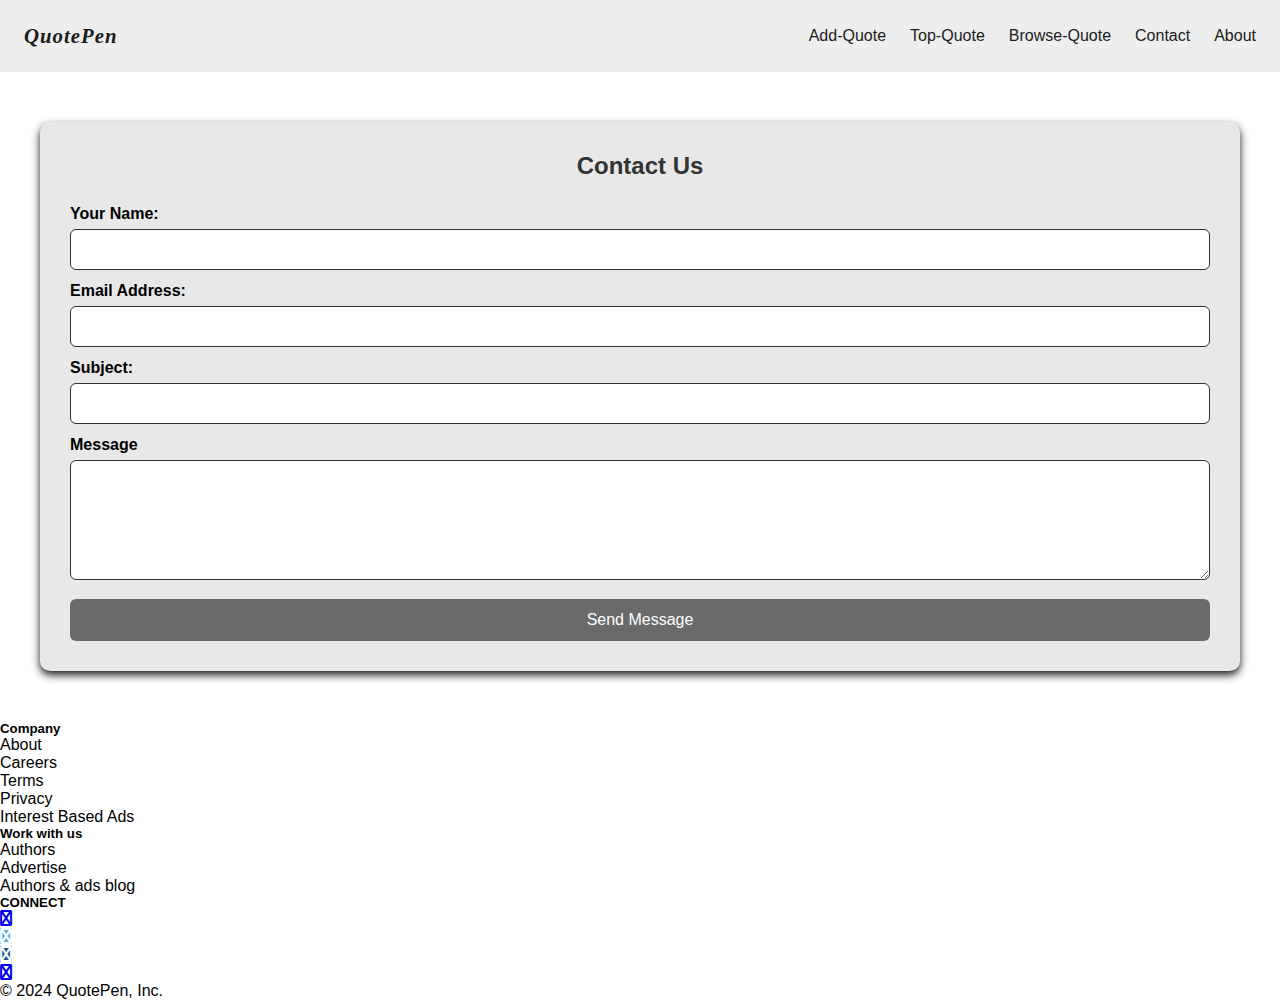
<file: html/contact.html>
<!DOCTYPE html>
<html lang="en">
<head>
    <meta charset="UTF-8">
    <meta name="viewport" content="width=device-width, initial-scale=1.0">
    <title>Document</title>
      <link rel="stylesheet" href="../css/style.css">
      <link rel="stylesheet" href="../css/contact.css">
  <link rel="stylesheet" href="https://cdnjs.cloudflare.com/ajax/libs/font-awesome/6.4.0/css/all.min.css">
</head>
<body>
      <nav>
    <div class="logo">
      <a href="../html/index.html">QuotePen</a>
    </div>
    <div class="hamburger" onclick="toggleMenu()"> 
      <span></span>
      <span></span>
      <span></span>
    </div>
    <ul class="nav-links" id="navLinks">
      <li><a href="../html/addquote.html">Add-Quote</a></li>
      <li><a href="../html/topquote.html">Top-Quote</a></li>
      <li><a href="../html/browsequote.html">Browse-Quote</a></li>
       <li><a href="../html/contact.html">Contact</a></li>
        <li><a href="about.html">About</a></li>
      </ul>
    </nav>
    <div class="contact-container">
        <h2>Contact Us</h2>
        <form id = "contactForm">
            <label for="name">Your Name:</label>
            <input type="text" id="name" name="name" required/>

            <label for="email">Email Address:</label>
            <input type="email" id="email" name="email" required/>

            <label for="subject">Subject:</label>
            <input type="text" id="subject" name="subject"/>

            <label for="message">Message</label>
            <textarea id="message" name="message" rows="5" required></textarea>

            <div id="errorMessage" class="error"></div>
            <button type="submit">Send Message</button>
        </form>
    </div>
    <footer>
  <div class="footer">

    <div class="footer-column">
      <h5>Company</h5>
      <ul>
        <li>About</li>
        <li>Careers</li>
        <li>Terms</li>
        <li>Privacy</li>
        <li>Interest Based Ads</li>
      </ul>
    </div>

    <div class="footer-column">
      <h5>Work with us</h5>
      <ul>
        <li>Authors</li>
        <li>Advertise</li>
        <li>Authors & ads blog</li>
      </ul>
    </div>

    <div class="footer-column">
      <h5>CONNECT</h5>
      <ul class="social-icons">
        <li><a href="#" class="fa fa-youtube"></a></li>
        <li><a href="#" class="fa fa-twitter"></a></li>
        <li><a href="#" class="fa fa-instagram"></a></li>
        <li><a href="#" class="fa fa-facebook"></a></li>
   
      </ul>
    </div>

    <p class="copyright">© 2024 QuotePen, Inc.</p>
  </div>
</footer>
<script src="../js/menu.js"></script>
</body>
</html>
</file>
<file: css/style.css>
*{
  margin: 0;
  padding: 0;
  box-sizing: border-box;
}

:root{
  --main-color: #ffffff;
  --primary-color: #eeeeee;
 --hero-color: #E8E8E8;
 --text-color: #1B1B1B;
 --btn-color: #6A6A6A;
 --yt-bk: #bb0000;
 --tw-bk: #55ACEE;
 --inst-bk:#125688;
 --fb-bk:#3B5998;
 --rgpa: rgba(0, 0, 0, 0.2);
 --gray-color: #333;
 --in-color: #007bb5;

}
body{
  font-family:verdana, sans-serif;
  margin:0;
  background-color: var(--main-color);
}


.logo a {
  font-family: 'Georgia', serif;
  font-size: 1.3em;
  color: var(--text-color);
  text-decoration: none;
  font-weight: bold;
  letter-spacing: 1px;
  font-style: italic;
  
}

.logo a i {
 color: var(--in-color);
}
.logo a span {
  color: var(--in-color); 
  font-style: italic;
}

nav {
  display: flex;
  justify-content: space-between;
  align-items: center;
  padding: 1.5rem;
background-color: var(--primary-color);
  
}

.nav-links {
  list-style: none;
  display: flex;
  gap: 1.5rem;
}

.nav-links li a {
  text-decoration: none;
  color: var(--text-color);
}


.hamburger {
  display: none;
  flex-direction: column;
  gap: 5px;
  cursor: pointer;
}

.hamburger span {
  width: 25px;
  height: 3px;
  background-color: var(--text-color);
}



 .hero{
  background: var(--hero-color);
  text-align: center;
  height: 300px;
  box-shadow: 0 4px 12px var(--text-color);
  
 }
 .hero-content{
 padding: 50px ;
  font-size: 1.5em;
  color: var(--text-color);
  
 }
 
 .hero-content h6{
  padding: 20px;
 }
 .btn{
  background-color: var(--btn-color);
  box-shadow: 0px 2px 1px 2px 
    var(--text-color);
  padding: 15px 20px;
  text-decoration: none;
  border-radius: 50px;
  color: var(--main-color);
  
 }
 .hero.hidden{
  display: none;
 }
 .quote-slide{
  display:none;
  text-align: center;
  padding: 20px;
  transition: opacity 0.5s ease-in-out;
 }
 .quote-slide.active{
  display: block;
  opacity: 1;
 }

  .hamburger{
    display: none;
    flex-direction: column;
    gap: 5px;
    cursor: pointer;
    
  }
  .hamburger span{
    height: 3px;
    width: 25px;
    background-color: var(--text-color);
   
    transition: all 0.3s ease;
  }
  

.filter-buttons {
  margin: 25px auto;
  
  display: flex;
  gap: 10px;
  flex-wrap: wrap;
  justify-content: center;
}

.filter-btn {
  padding: 8px 16px;
  background-color: var(--primary-color);
  color: var(--text-color);
  border: none;
  border-radius: 4px;
  cursor: pointer;
  transition: all 0.3s ease;
}

.filter-btn:hover {
  background-color: var(--hero-color);
}

.filter-btn.active {
  background-color: var(--btn-color);
  color: var(--main-color);
}
.quotes-container {
  max-width: 1200px;
  margin: 0 auto;
  padding: 20px;

}

.quote-card {
  text-align: center;
     padding: 20px;
    margin: 20px;
    box-shadow: 3px 3px var(--primary-color), -1em 0 0.4em var(--hero-color);
    border-radius: 10px;
    font-size: 1.2em;
    
    
}
.quote-card:hover {
  transform: translateY(-5px);
  
}

.quote-card p{
  font-size: 1em;
  margin: 15px;
  padding: 10px;
  
}


.item.hide {
  display: none;
}
  


 @media (max-width: 768px) {
  
  .nav-links a {
    margin: 10px 0;
  }
  .hero-content {
    font-size: 1.2em;
    padding: 20px;
  }
  .hamburger{
    display: flex;
  } 
}

.quote-footer {
  background-color: var(--primary-color);
  color: var(--gray-color);
  text-align: center;
  padding: 40px 20px;
  font-family: 'Helvetica Neue', sans-serif;
}

.quote-footer .footer-content {
  max-width: 800px;
  margin: 0 auto;
}

.quote-footer .tagline {
  font-style: italic;
  font-size: 18px;
  margin-bottom: 20px;
}


.fab {
  padding: 8px;
  border-radius: 50%;
  font-size: 18px;
  width: 40px;
  text-align: center;
  text-decoration: none;
  margin: 5px 2px;
}
.fa-facebook-f{
    background: var(--fb-bk);
  color: var(--main-color);
}
.fa-twitter{
background: var(--tw-bk);
  color: var(--main-color);
}
.fa-instagram{
  background: var(--inst-bk);
  color: var(--main-color);
}
.fa-linkedin-in{
  background: var(--in-color);
  color: var(--main-color);
}


.quote-footer .copyright {
  font-size: 14px;
  margin-top: 20px;
  color: var(--text-color);
}

@media (max-width: 768px) {
  .footer {
    flex-direction: column;
    align-items: center;
    text-align: center;
  }

  .footer-column {
    margin: 20px 0;
  }

  .social-icons {
    justify-content: center;
  }
}


@media (max-width: 768px) {
  .nav-links {
    display: none;
     flex-direction: column;
    position: absolute;
    top: 52px;
     right: 0;
    width: 100%;
    background-color: var(--main-color);
    padding: 1rem;
    padding-left: 40px;
  box-shadow: 0 4px 10px rgba(0, 0, 0, 0.1);
  }
.nav-links a:hover {
    cursor: pointer;
   
  }
  .nav-links li {
    margin: 10px 0;
  }
  .nav-links li a {
    font-size: 1.1em;
  }



  .nav-links.active {
    display: flex;
  }

  .hamburger {
    display: flex;
    
  }

}
</file>
<file: css/about.css>
*{
  margin: 0;
  padding: 0;
  box-sizing: border-box;
}
:root{
  --main-color: #ffffff;
  --primary-color: #eeeeee;
 --hero-color: #E8E8E8;
 --text-color: #1B1B1B;
 --btn-color: #6A6A6A;
 --yt-bk: #bb0000;
 --tw-bk: #55ACEE;
 --inst-bk:#125688;
 --fb-bk:#3B5998;
 --rgpa: rgba(0, 0, 0, 0.2);
 --gray-color: #333;

}

    .about-container {
      max-width: 800px;
      margin: 20px auto;
      padding: 40px 20px;
      background-color: var(--hero-color);
      box-shadow: 0 0 10px var(--text-color);
      border-radius: 8px;
    }

    h1 {
      text-align: center;
      color: var(--gray-color);
      margin-bottom: 30px;
    }

    h2 {
      margin-top: 30px;
      color: var(--gray-color);
      border-left: 4px solid  var(--yt-bk);
      padding-left: 10px;
    }

    p {
      margin: 15px 0;
    }

    .quote-box {
      margin-top: 30px;
      padding: 20px;
      border-left: 4px solid var(--yt-bk);
      background-color:  var(--primary-color);
      font-style: italic;
      border-radius: 6px;
    }

    .quote-author {
      margin-top: 10px;
      text-align: right;
      font-weight: bold;
    }

    @media (max-width: 600px) {
      .about-container {
        padding: 25px 15px;
        margin: 20px 25px 20px 25px;
        font-size: 1em;
      }

      h1 {
        font-size: 24px;
      }
    }
</file>
<file: css/contact.css>
*{
  margin: 0;
  padding: 0;
  box-sizing: border-box;
}
:root{
  --main-color: #ffffff;
  --primary-color: #eeeeee;
 --hero-color: #E8E8E8;
 --text-color: #1B1B1B;
 --btn-color: #6A6A6A;
 --yt-bk: #bb0000;
 --tw-bk: #55ACEE;
 --inst-bk:#125688;
 --fb-bk:#3B5998;
 --rgpa: rgba(0, 0, 0, 0.2);
 --gray-color: #333;

}

    .contact-container {
      max-width: 1200px;
      margin: 50px auto;
      background: var(--hero-color);
      padding: 30px;
      border-radius: 10px;
      box-shadow: 0 4px 8px var(--text-color);
    }

    h2 {
      text-align: center;
      margin-bottom: 25px;
      color: var(--gray-color);
    }

    label {
      display: block;
      margin: 12px 0 6px;
      font-weight: bold;
    }

    input[type="text"],
    input[type="email"],
    textarea {
      width: 100%;
      padding: 12px;
      border: 1px solid var(--gray-color);
      border-radius: 6px;
      resize: vertical;
    }

    textarea {
      min-height: 120px;
    }
  input[type="text"],
    input[type="email"],
    textarea:focus{
        outline:  none !important;
    }
    button {
      margin-top: 15px;
      background-color: var(--btn-color);
      color: var(--main-color);
      padding: 12px 20px;
      border: none;
      border-radius: 6px;
      cursor: pointer;
      width: 100%;
      font-size: 16px;
    }

    button:hover {
      background: var(--main-color);
      border: 2px solid var(--btn-color);
      color: var(--text-color);
    }

    .error {
      color: red;
      font-size: 0.9em;
    }

    @media (max-width: 600px) {
      .contact-container {
        padding: 20px;
        margin: 20px 25px 20px 25px;
      }
      button {
        font-size: 14px;
      }
    }
</file>
<file: css/toquote.css>
*{
  margin: 0;
  padding: 0;
  box-sizing: border-box;
}
:root{
  --main-color: #ffffff;
  --primary-color: #eeeeee;
 --hero-color: #E8E8E8;
 --text-color: #1B1B1B;
 --btn-color: #6A6A6A;
 --yt-bk: #bb0000;
 --tw-bk: #55ACEE;
 --inst-bk:#125688;
 --fb-bk:#3B5998;
 --rgpa: rgba(0, 0, 0, 0.2);
 --gray-color: #333;

}
.hero-top-quotes{
    display: flex;
    flex-direction: column;
    justify-content: center;
    align-items: center;
    background: var(--hero-color);
    box-shadow: 0 4px 12px var(--text-color);
    padding: 20px;
    
    font-size: 1em;
    text-align: center;
}
   .hero-top-quotes h1{
    font-size: 2.5em;
    color: var(--text-color);
    text-align: center;
    margin: 40px;
    text-align: center;
    margin: 40px;
}
.hero-top-quotes p{
    font-size: 1.2em;
    color: var(--gray-color);
    text-align: center;
    margin: 15px;
}

.top-quotes{
    display: flex;
    flex-direction: column;
    justify-content: center;
    align-items: center;
    background-color: var(--secondary-color);
    padding: 20px;
    font-size: 1em;
    text-align: center;
}


.filter-options {
  display: flex;
  justify-content: center;
  gap: 10px;
  margin: 30px 0;
}

.filter-options .like-btn,
.filter-options .share-btn {
  padding: 10px 20px;
 
  font-size: 0.95rem;
  border: none;
  border-radius: 5px;
  cursor: pointer;
  transition: background 0.2s ease;
}

.filter-options .like-btn {
  background-color: var(--main-color);
  color: var(--yt-bk);
  box-shadow: 0px 2px 3px var(--text-color);
}



.filter-options .share-btn {
  background-color: var(--main-color);
  color: var(--fb-bk);
  box-shadow: 0px 2px 3px var(--text-color);
}




#search {
    margin: 20px;
  padding: 12px 20px;
  width: 80%;
  max-width: 380px;
  background-color: var(--hero-color);
  
  border-radius: 25px;
  border: 1px solid var(--btn-color);
  font-size: 1rem;
  outline: none;
  transition: box-shadow 0.3s ease;
}

#search:focus{
 
  border-color: var(--text-color);
  
}

.quote-card{
  
text-align: center;
     padding: 20px;
    margin: 20px auto;
    box-shadow: 3px 3px var(--primary-color), -1em 0 0.4em var(--hero-color);
    border-radius: 10px;
    font-size: 1.2em;
    max-width: 1200px;

}



.quote-card p {
  font-size: 1rem;
  color: var(--gray-color);
  margin-bottom: 10px;
}

@media (max-width: 768px){
  .hero-top-quotes h1{
    font-size: 1.4em;
  }
  .hero-top-quotes p{
    font-size: 1.2em ;
  }
}
</file>
